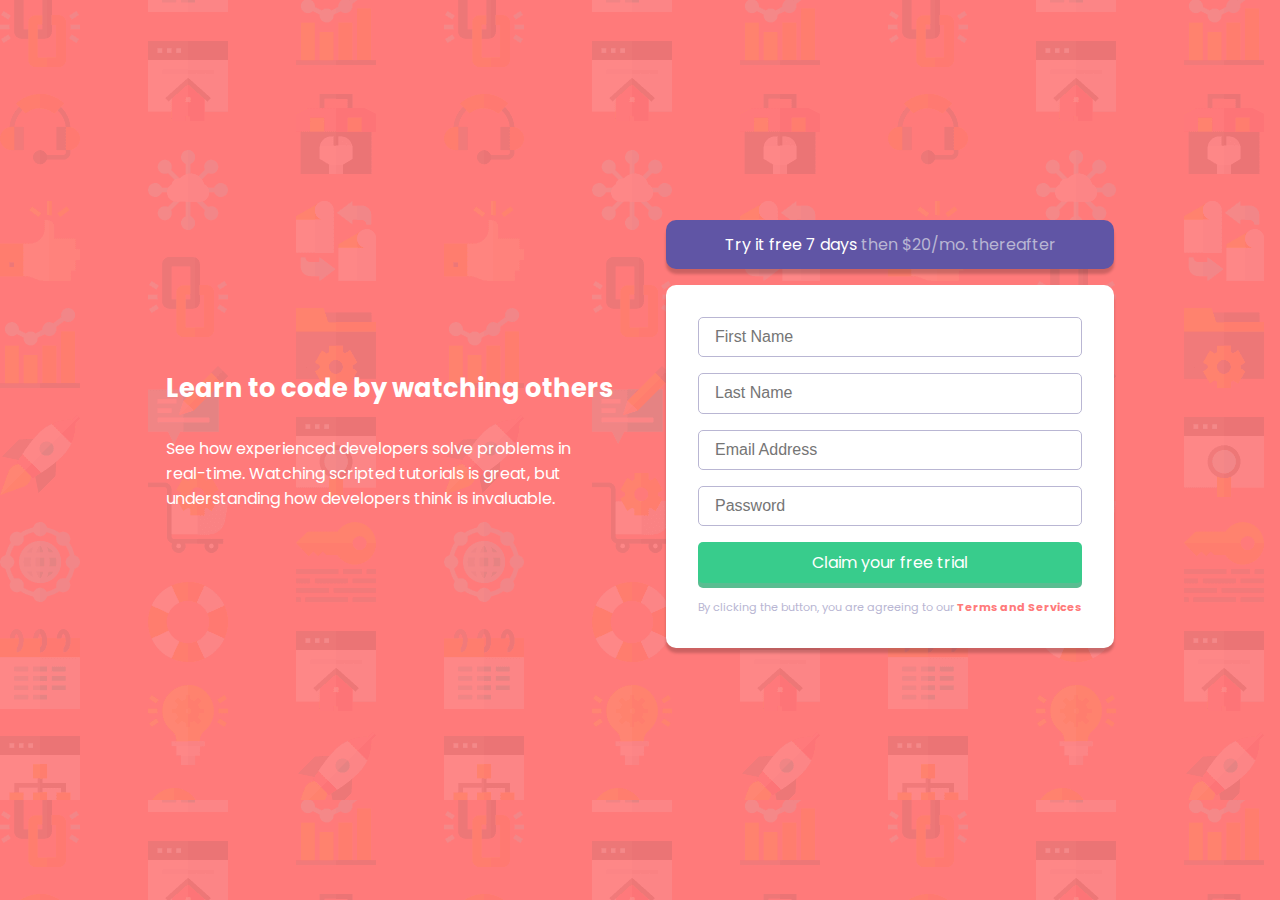
<file: index.html>
<!DOCTYPE html>
<html lang="en">

<head>
  <meta charset="UTF-8">
  <meta name="viewport" content="width=device-width, initial-scale=1.0">
  <!-- displays site properly based on user's device -->

  <title>TGS | Form Validation</title>

  <link rel="stylesheet" href="css/styles.css">

</head>

<body>

  <div class="wrapper">
    <div class="main-content">
      <div class="text-content flex-child">
        <h1>Learn to code by watching others</h1>
        <p>See how experienced developers solve problems in real-time. Watching scripted tutorials is great,
          but understanding how developers think is invaluable.</p>
      </div>
      <div class="form-content flex-child">
        <button class="btn">Try it free 7 days <span class="gray-blue">then $20/mo. thereafter</span></button>
        <form id="sign-up-form" action="success.html">
          <span class="form-input-error-block">
            <input id="fname" name="fname" type="text" placeholder="First Name">
            <img class="icon-error" src="images/icon-error.svg" alt="">
            <p class="error-msg fname-err">First Name cannot be empty</p>
          </span>

          <span class="form-input-error-block">
            <input id="lname" name="lname" type="text" placeholder="Last Name">
            <img class="icon-error" src="images/icon-error.svg" alt="">
            <p class="error-msg lname-err">Last Name cannot be empty</p>
          </span>

          <span class="form-input-error-block">
            <input id="email" class="email" name="email" type="text" placeholder="Email Address">
            <img class="icon-error" src="images/icon-error.svg" alt="">
            <div class="error-msg email-err">Please enter a valid email address</div>
          </span>

          <span class="form-input-error-block">
            <input id="password" name="password" type="password" placeholder="Password">
            <img class="icon-error" src="images/icon-error.svg" alt="">
            <div class="error-msg password-err">Password cannot be empty</div>
          </span>

          <button class="btn btn-submit" type="submit">Claim your free trial</button>
          <small>By clicking the button, you are agreeing to our <a href="#">Terms and Services</a></small>
        </form>
      </div>
    </div>

  </div>

  <script src="js/scripts.js"></script>
</body>

</html>
</file>
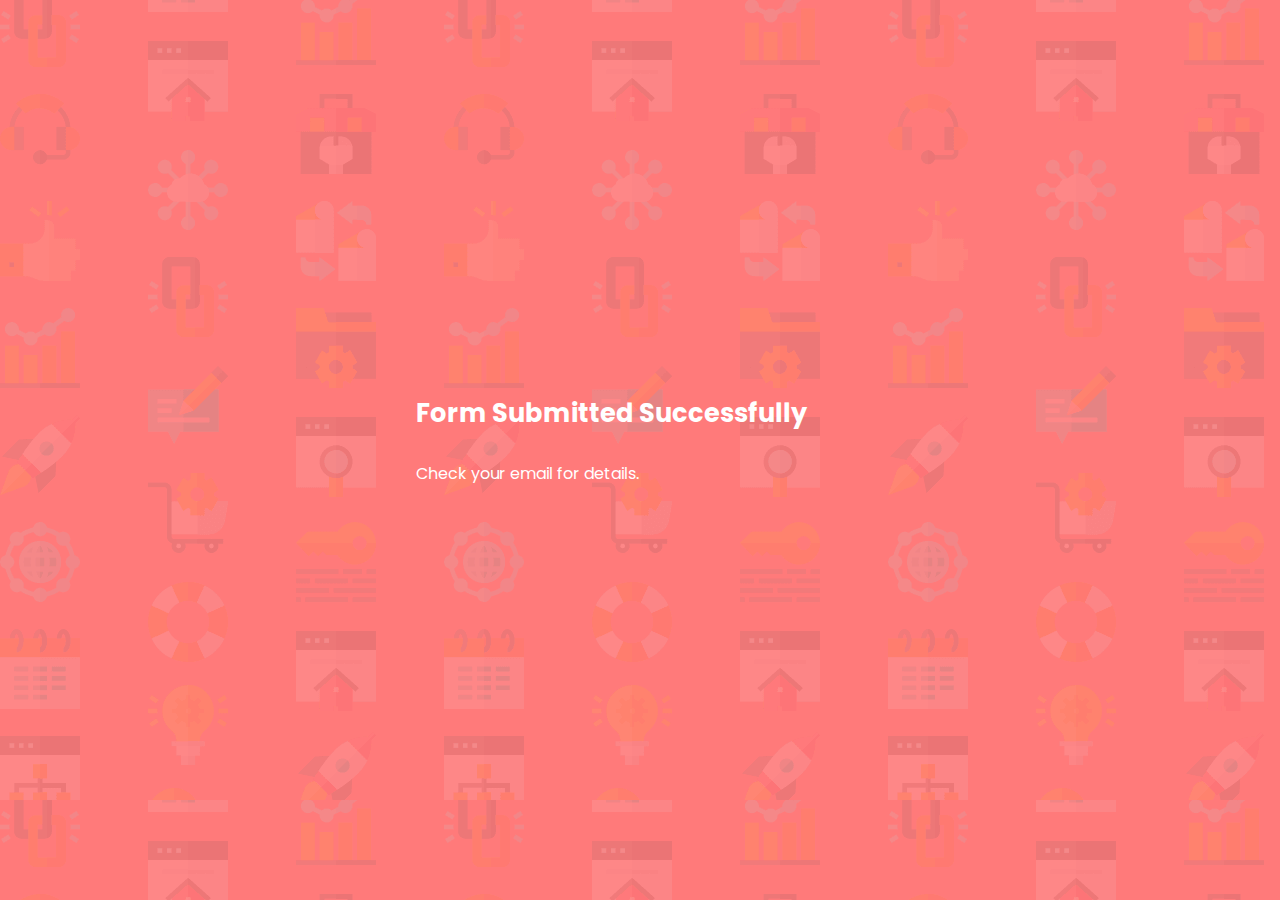
<file: success.html>
<!DOCTYPE html>
<html lang="en">

<head>
    <meta charset="UTF-8">
    <meta name="viewport" content="width=device-width, initial-scale=1.0">
    <!-- displays site properly based on user's device -->

    <title>TGS | Form Success</title>

    <link rel="stylesheet" href="css/styles.css">

</head>

<body>

    <div class="wrapper">
        <div class="main-content">
            <div class="text-content flex-child">
                <h1>Form Submitted Successfully</h1>
                <p>Check your email for details.</p>
            </div>
        </div>

    </div>

    <script src="js/scripts.js"></script>
</body>

</html>
</file>
<file: css/styles.css>
/* Global Style  */
@import url("https://fonts.googleapis.com/css2?family=Poppins:ital,wght@0,400;0,500;0,600;0,700;1,400;1,500;1,600;1,700&display=swap");
/* typography  */
.gray-blue {
  color: #b9b6d3;
}

/* browser reset  */
* {
  -webkit-box-sizing: border-box;
          box-sizing: border-box;
  margin: 0;
  padding: 0;
}

/* set root rem to 16px so body has 1rem font size  */
html {
  font-size: 16px;
}

/* 1rem is 16px  */
body {
  font-family: "Poppins", sans-serif;
  font-size: 1rem;
  background-color: #ff7a7a;
  background-image: url(../images/bg-intro-mobile.png);
}

@media only screen and (min-width: 768px) {
  body {
    background-image: url(../images/bg-intro-desktop.png);
  }
}

/* buttons  */
.btn {
  display: inline-block;
  background: #6055a5;
  color: #fff;
  border: none;
  padding: 10px 20px;
  border-radius: 10px;
  margin-bottom: 1rem;
  cursor: pointer;
  text-decoration: none;
  font-size: 1rem;
  font-family: inherit;
}

.btn:focus {
  outline: none;
}

.btn:active {
  -webkit-transform: scaleY(0.98);
          transform: scaleY(0.98);
}

/* inputs */
input {
  color: #3e3c49;
  font-size: 1rem;
  border-radius: 5px;
  background-color: #fff;
  padding: .5rem 1rem;
  width: 100%;
  line-height: 1.4;
  margin-bottom: 1rem;
  border: 1px solid #b9b6d3;
}

input:focus, input:active {
  border: 1px solid #6055a5;
  outline: none;
}

.wrapper {
  display: -webkit-box;
  display: -ms-flexbox;
  display: flex;
  padding: 2rem 0;
  width: 100vw;
}

@media only screen and (min-width: 768px) {
  .wrapper {
    -webkit-box-align: center;
        -ms-flex-align: center;
            align-items: center;
    height: 100vh;
  }
}

.wrapper .main-content {
  display: -webkit-box;
  display: -ms-flexbox;
  display: flex;
  -webkit-box-pack: center;
      -ms-flex-pack: center;
          justify-content: center;
  -ms-flex-wrap: wrap;
      flex-wrap: wrap;
  width: 100%;
  margin: 0 auto;
}

@media only screen and (min-width: 768px) {
  .wrapper .main-content {
    -webkit-box-align: center;
        -ms-flex-align: center;
            align-items: center;
    width: 85%;
    max-width: 1000px;
  }
}

.wrapper .main-content .flex-child {
  width: 95%;
  padding: 1rem;
  margin: 0 auto;
}

@media only screen and (min-width: 768px) {
  .wrapper .main-content .flex-child {
    width: 48%;
  }
}

.wrapper .main-content .flex-child.text-content {
  color: #fff;
  text-align: center;
  margin-top: 2rem;
}

@media only screen and (min-width: 768px) {
  .wrapper .main-content .flex-child.text-content {
    text-align: left;
    margin-top: 0;
  }
}

.wrapper .main-content .flex-child.text-content h1 {
  font-size: 1.6rem;
  line-height: 1.2;
  margin-bottom: 2rem;
}

.wrapper .main-content .flex-child.text-content p {
  margin-bottom: 1rem;
}

.wrapper .main-content .flex-child.form-content .btn {
  width: 100%;
  -webkit-box-shadow: 0px 5px 3px 0px rgba(0, 0, 0, 0.2);
          box-shadow: 0px 5px 3px 0px rgba(0, 0, 0, 0.2);
  padding: .5rem 3rem;
}

@media only screen and (min-width: 768px) {
  .wrapper .main-content .flex-child.form-content .btn {
    padding: .75rem 2rem;
  }
}

.wrapper .main-content .flex-child.form-content .btn:active {
  -webkit-box-shadow: 0px 5px 2px 0px #594e9a;
          box-shadow: 0px 5px 2px 0px #594e9a;
}

.wrapper .main-content .flex-child.form-content form {
  display: -webkit-box;
  display: -ms-flexbox;
  display: flex;
  -webkit-box-orient: vertical;
  -webkit-box-direction: normal;
      -ms-flex-direction: column;
          flex-direction: column;
  -webkit-box-pack: center;
      -ms-flex-pack: center;
          justify-content: center;
  background-color: #fff;
  padding: 1.5rem;
  margin-bottom: 2rem;
  border-radius: 10px;
  -webkit-box-shadow: 0px 5px 3px 0px rgba(0, 0, 0, 0.2);
          box-shadow: 0px 5px 3px 0px rgba(0, 0, 0, 0.2);
}

@media only screen and (min-width: 768px) {
  .wrapper .main-content .flex-child.form-content form {
    padding: 2rem;
  }
}

.wrapper .main-content .flex-child.form-content form .form-input-error-block {
  position: relative;
}

.wrapper .main-content .flex-child.form-content form .form-input-error-block input.error {
  border: 1px solid #ff7a7a;
  margin-bottom: .25rem;
}

.wrapper .main-content .flex-child.form-content form .form-input-error-block input.error::-webkit-input-placeholder {
  color: #ff7a7a;
}

.wrapper .main-content .flex-child.form-content form .form-input-error-block input.error:-ms-input-placeholder {
  color: #ff7a7a;
}

.wrapper .main-content .flex-child.form-content form .form-input-error-block input.error::-ms-input-placeholder {
  color: #ff7a7a;
}

.wrapper .main-content .flex-child.form-content form .form-input-error-block input.error::placeholder {
  color: #ff7a7a;
}

.wrapper .main-content .flex-child.form-content form .form-input-error-block img.icon-error {
  display: none;
  position: absolute;
  top: .5rem;
  right: .5rem;
  margin: 0;
  padding: 0;
}

.wrapper .main-content .flex-child.form-content form .form-input-error-block .error-msg {
  display: none;
  text-align: right;
  font-size: .7rem;
  color: #ff7a7a;
  margin-bottom: 1rem;
}

.wrapper .main-content .flex-child.form-content form .btn-submit {
  background-color: #38cc8c;
  border-radius: 5px;
  -webkit-box-shadow: 0px 5px 0px 0px rgba(47, 172, 118, 0.8);
          box-shadow: 0px 5px 0px 0px rgba(47, 172, 118, 0.8);
  padding: .5rem 2rem;
}

.wrapper .main-content .flex-child.form-content form .btn-submit:active {
  -webkit-box-shadow: 0px 5px 0px 0px #2fac76;
          box-shadow: 0px 5px 0px 0px #2fac76;
}

.wrapper .main-content .flex-child.form-content form small {
  color: #b9b6d3;
  font-size: .7rem;
  text-align: center;
}

.wrapper .main-content .flex-child.form-content form small a {
  color: #ff7a7a;
  font-weight: 700;
  text-decoration: none;
}
/*# sourceMappingURL=styles.css.map */
</file>
